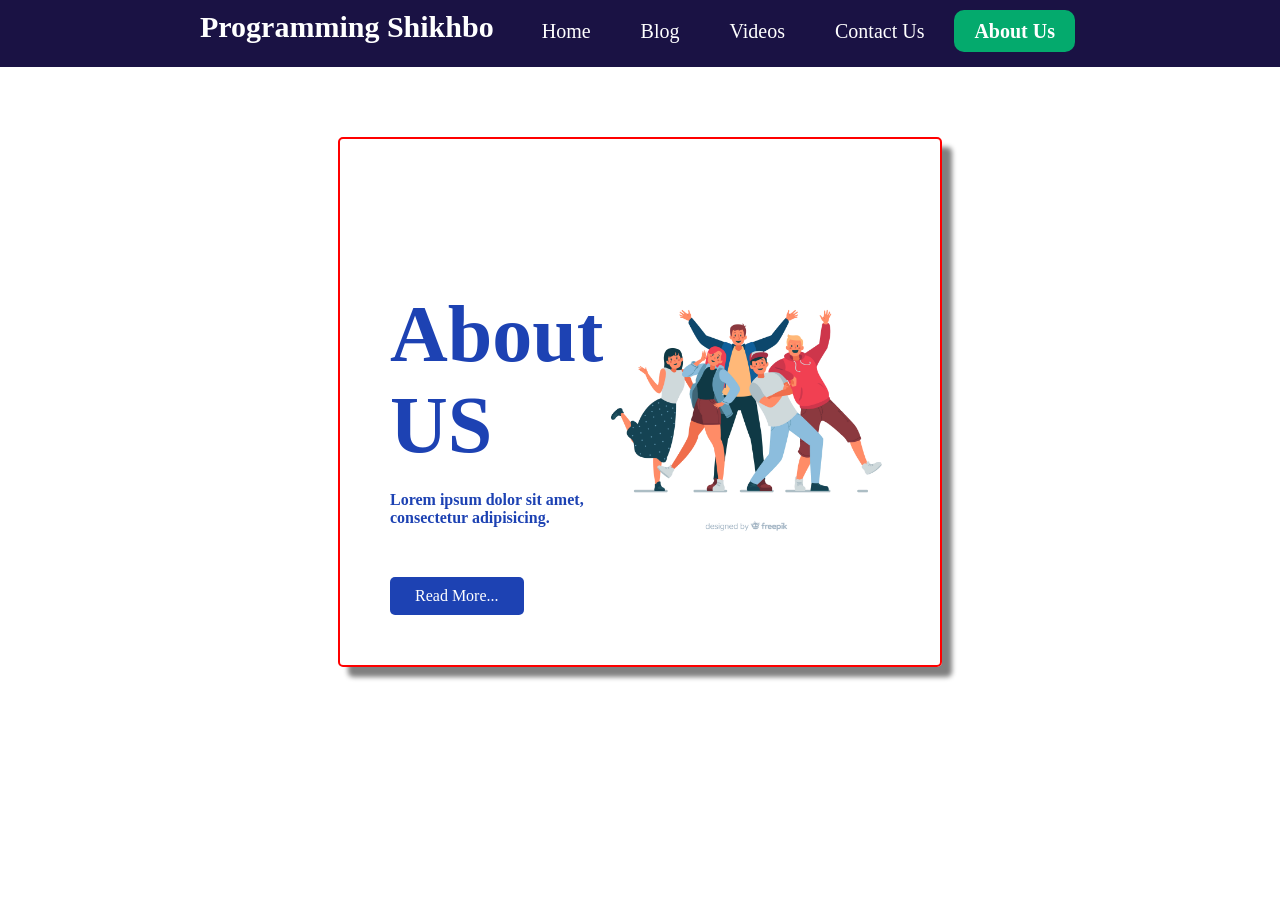
<file: extra_pages/about.html>
<!DOCTYPE html>
<html lang="en">
<head>
    <meta charset="UTF-8">
    <meta name="viewport" content="width=device-width, initial-scale=1.0">
    <title>About Page</title>
   <link rel="stylesheet" href="about.css">
</head>
<body>
    <!-- navigation bar starts here -->
     
    <nav class="navbar">
        <div>
            <h2>Programming Shikhbo</h2>
        </div>
        <ul>
            <li><a href="../index.html" class="nav-link" >Home</a></li>
            <li><a href="blog.html" class="nav-link" >Blog</a></li>
            <li><a href="videos.html" class="nav-link" >Videos</a></li>
            <li><a href="contact.html" class="nav-link" >Contact Us</a></li>
            <li><a href="about.html" class="nav-link" >About Us</a></li>

        </ul>
    </nav>

    <!-- navigation bar ends here -->
    <div id="about-section">
        <div class="about-text-div">
            <h2>About <br> US</h2>
            <p>Lorem ipsum dolor sit amet, consectetur adipisicing.</p>
            <a href="read-more.html">Read More...</a>
        </div>
        <div class="about-img-div">
            <img src="../images/about.jpg" alt="">
        </div>
    </div>

    <!-- js file link -->
     <script src="../custom.js"></script>
</body>
</html>
</file>
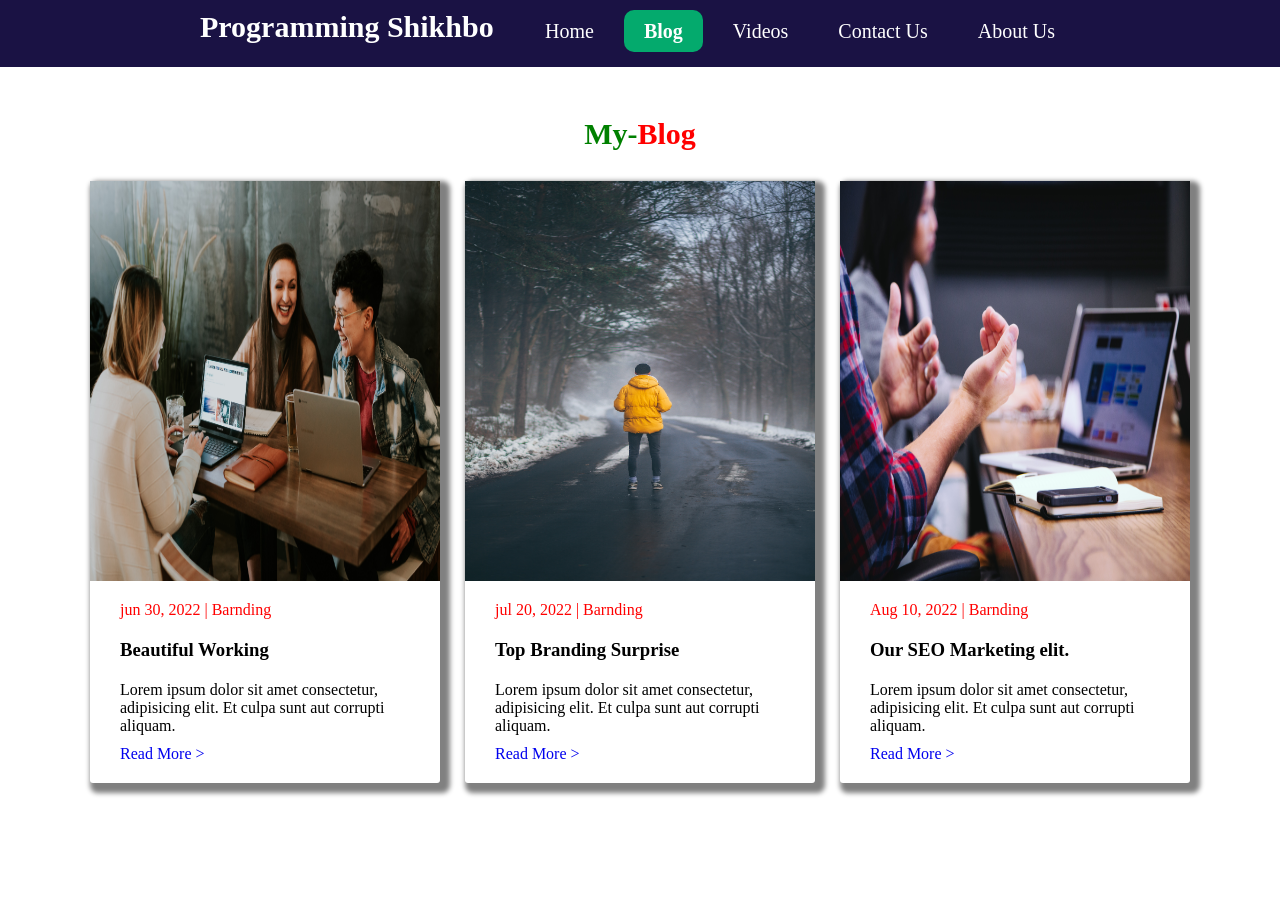
<file: extra_pages/blog.html>
<!DOCTYPE html>
<html lang="en">

<head>
    <meta charset="UTF-8">
    <meta name="viewport" content="width=device-width, initial-scale=1.0">
    <title>Multipe Page website</title>
    <!-- CSS file link here -->
    <link rel="stylesheet" href="blog.css">
</head>

<body>

    <!-- navbar starts from here  -->
    <nav class="navbar">
        <div>
            <h2>Programming Shikhbo</h2>
        </div>
        <ul>
            <li><a href="../index.html" class="nav-link">Home</a></li>
            <li><a href="blog.html" class="nav-link">Blog</a></li>
            <li><a href="videos.html" class="nav-link">Videos</a></li>
            <li><a href="contact.html" class="nav-link">Contact Us</a></li>
            <li><a href="about.html" class="nav-link">About Us</a></li>
        </ul>
    </nav>
    <!-- navbar ends here -->
    <article>

        <div id="article-container">
            <h2 class="article-title">My-<span>Blog</span></h2>
            <div class="blog-parent">
                <div class="single-blog">
                    <div class="single-img-div">
                        <img src="../images/blog-1.jpg" alt="blog-1 image">
                    </div>
                    <div class="single-text-div">
                        <span>jun 30, 2022 | Barnding</span>
                        <h3>Beautiful Working</h3>
                        <p>Lorem ipsum dolor sit amet consectetur, adipisicing elit. Et culpa sunt aut corrupti aliquam.
                        </p>
                        <a href="#">Read More ></a>
                    </div>
                </div>
                <div class="single-blog">
                    <div class="single-img-div">
                        <img src="../images/blog-2.jpg" alt="blog-2 image">
                    </div>
                    <div class="single-text-div">
                        <span>jul 20, 2022 | Barnding</span>
                        <h3>Top Branding Surprise</h3>
                        <p>Lorem ipsum dolor sit amet consectetur, adipisicing elit. Et culpa sunt aut corrupti aliquam.
                        </p>
                        <a href="#">Read More ></a>
                    </div>
                </div>

                <div class="single-blog">
                    <div class="single-img-div">
                        <img src="../images/blog-3.jpg" alt="blog-3 image">
                    </div>
                    <div class="single-text-div">
                        <span>Aug 10, 2022 | Barnding</span>
                        <h3>Our SEO Marketing elit.</h3>
                        <p>Lorem ipsum dolor sit amet consectetur, adipisicing elit. Et culpa sunt aut corrupti aliquam.
                        </p>
                        <a href="#">Read More ></a>
                    </div>
                </div>

            </div>
        </div>
    </article>

    <!-- js file link -->
    <script src="../custom.js"></script>
</body>

</html>
</file>
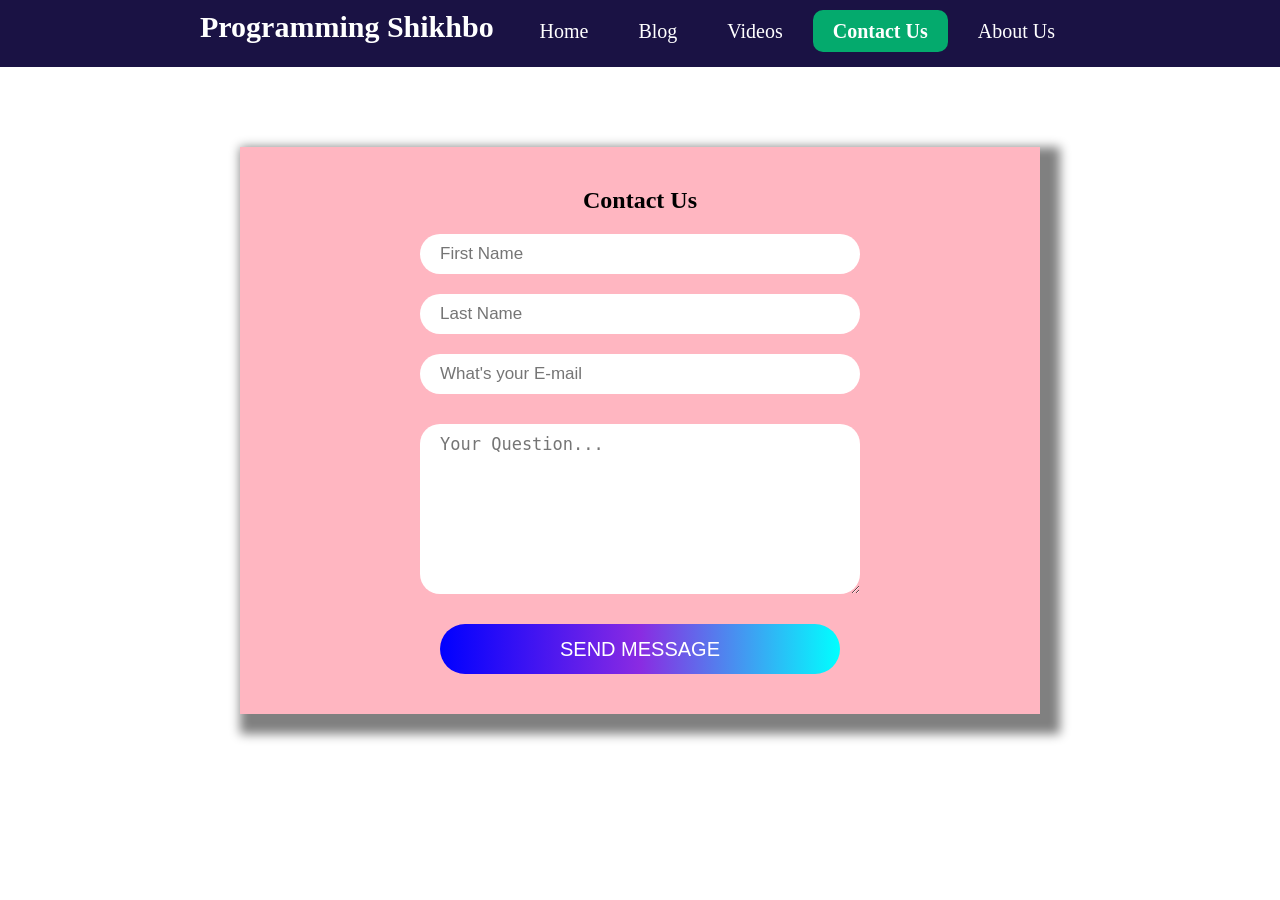
<file: extra_pages/contact.html>
<!DOCTYPE html>
<html lang="en">

<head>
    <meta charset="UTF-8">
    <meta name="viewport" content="width=device-width, initial-scale=1.0">
    <title>Contact Form</title>
    <!-- css file link -->
    <link rel="stylesheet" href="contact.css">
</head>

<body>
    <!-- navigation bar starts here -->
    <nav class="navbar">
        <div>
            <h2>Programming Shikhbo</h2>
        </div>
        <ul>
            <li><a href="../index.html" class="nav-link">Home</a></li>
            <li><a href="blog.html" class="nav-link">Blog</a></li>
            <li><a href="videos.html" class="nav-link">Videos</a></li>
            <li><a href="contact.html" class="nav-link">Contact Us</a></li>
            <li><a href="about.html" class="nav-link">About Us</a></li>

        </ul>
    </nav>


    <!-- navigation bar ends here -->
    <form>
        <h2>Contact Us</h2>
        <div id="name-email-parent">
            <input type="text" name="" placeholder="First Name" required>
            <input type="text" name="" placeholder="Last Name" required>
            <input type="email" name="" placeholder="What's your E-mail" required>
        </div>
        <textarea name="" placeholder="Your Question..." required></textarea>
        <input class="form-submit-btn" type="submit" value="Send Message">
    </form>

    <!-- js file link -->
    <script src="../custom.js"></script>
</body>

</html>
</file>
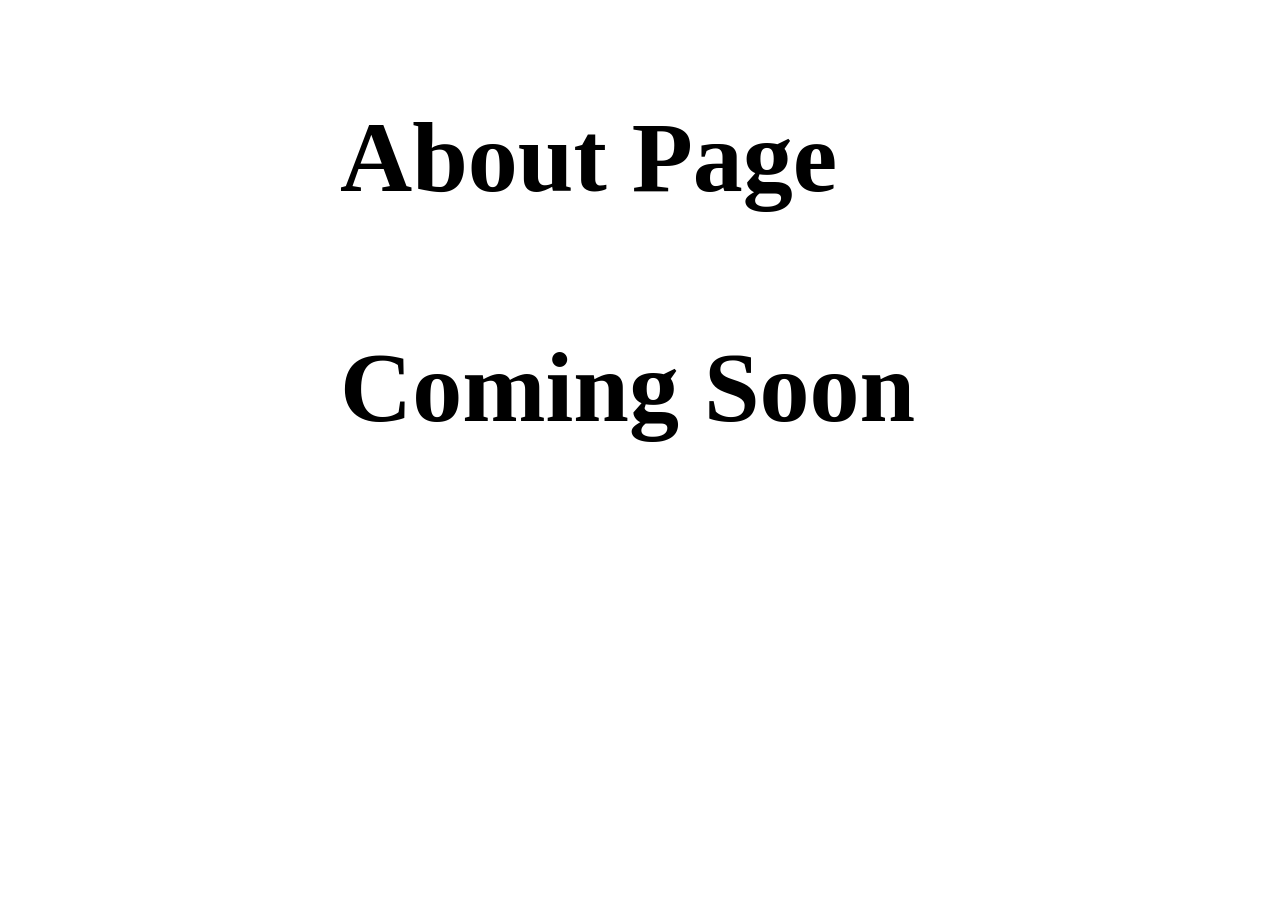
<file: extra_pages/read-more.html>
<!DOCTYPE html>
<html lang="en">
<head>
    <meta charset="UTF-8">
    <meta name="viewport" content="width=device-width, initial-scale=1.0">
    <title>Read More Page</title>
</head>
<body>
    <div style="width: 600px; margin: 100px auto; font-size: 50px;">
        <h1>About Page <br><br>Coming Soon</h1>
    </div>
</body>
</html>
</file>
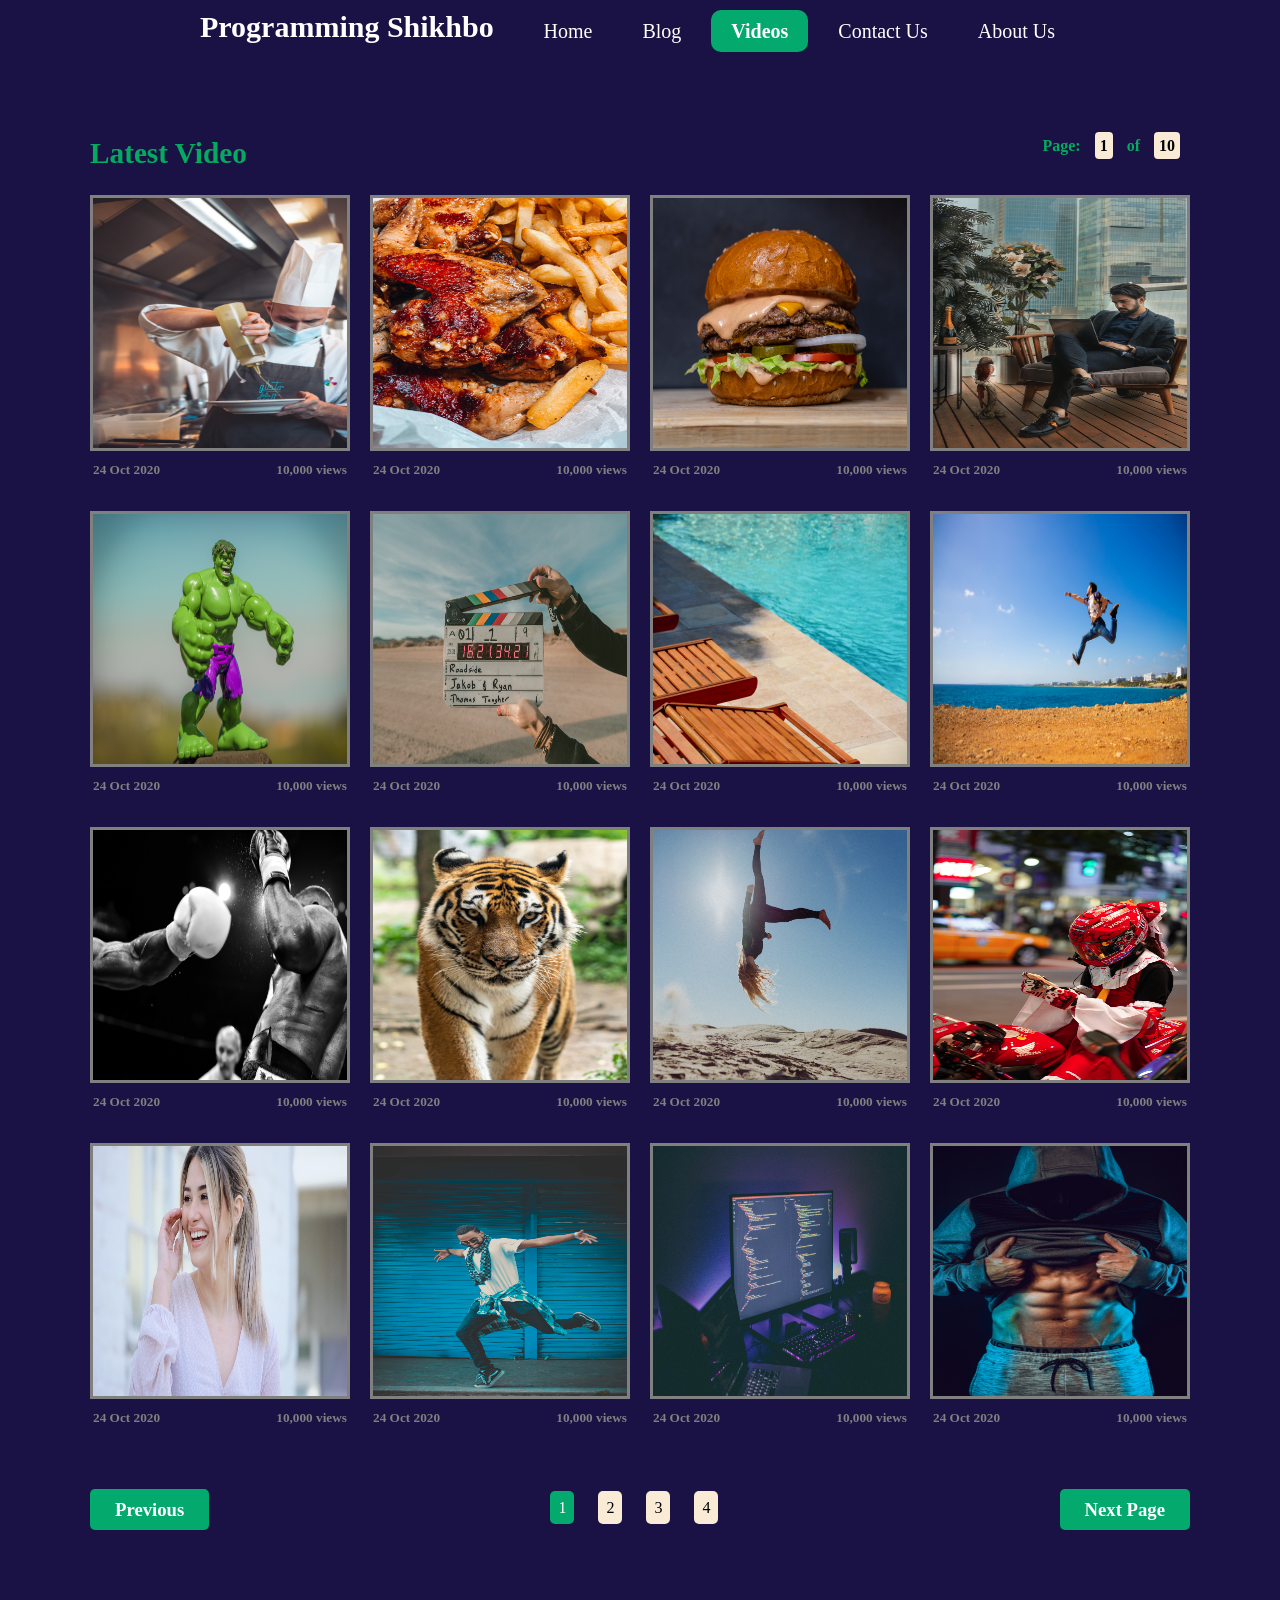
<file: extra_pages/videos.html>
<!DOCTYPE html>
<html lang="en">

<head>
    <meta charset="UTF-8">
    <meta name="viewport" content="width=device-width, initial-scale=1.0">
    <title>Multiple Page Website</title>
    <!-- css file link  -->
    <link rel="stylesheet" href="videos.css">

</head>

<body>
    <!-- navigation bar code starts here -->
    <nav class="navbar">
        <div>
            <h2>Programming Shikhbo</h2>
        </div>
        <ul>
            <li><a href="../index.html" class="nav-link">Home</a></li>
            <li><a href="blog.html" class="nav-link">Blog</a></li>
            <li><a href="videos.html" class="nav-link">Videos</a></li>
            <li><a href="contact.html" class="nav-link">Contact Us</a></li>
            <li><a href="about.html" class="nav-link">About Us</a></li>

        </ul>
    </nav>
    <!-- navigation bar code ends here -->
    <main>
        <div id="main-section">
            <div id="latest-video-parent">
                <div class="latest-video-text">
                    <h3>Latest Video</h3>
                </div>
                <div class="latest-pages">
                    <h4>Page: <span>1</span> of <span>10</span></h4>
                </div>
            </div>
            <div id="single-items-parent">

                <div class="single-items">
                    <img src="../images/01.jpg" alt="">
                    <div>
                        <h5>24 Oct 2020</h5>
                        <h5>10,000 views</h5>
                    </div>
                </div>

                <div class="single-items">
                    <img src="../images/02.jpg" alt="">
                    <div>
                        <h5>24 Oct 2020</h5>
                        <h5>10,000 views</h5>
                    </div>
                </div>
                <div class="single-items">
                    <img src="../images/03.jpg" alt="">
                    <div>
                        <h5>24 Oct 2020</h5>
                        <h5>10,000 views</h5>
                    </div>
                </div>
                <div class="single-items">
                    <img src="../images/04.jpg" alt="">
                    <div>
                        <h5>24 Oct 2020</h5>
                        <h5>10,000 views</h5>
                    </div>
                </div>
                <div class="single-items">
                    <img src="../images/05.jpg" alt="">
                    <div>
                        <h5>24 Oct 2020</h5>
                        <h5>10,000 views</h5>
                    </div>
                </div>
                <div class="single-items">
                    <img src="../images/06.jpg" alt="">
                    <div>
                        <h5>24 Oct 2020</h5>
                        <h5>10,000 views</h5>
                    </div>
                </div>
                <div class="single-items">
                    <img src="../images/07.jpg" alt="">
                    <div>
                        <h5>24 Oct 2020</h5>
                        <h5>10,000 views</h5>
                    </div>
                </div>
                <div class="single-items">
                    <img src="../images/08.jpg" alt="">
                    <div>
                        <h5>24 Oct 2020</h5>
                        <h5>10,000 views</h5>
                    </div>
                </div>
                <div class="single-items">
                    <img src="../images/09.jpg" alt="">
                    <div>
                        <h5>24 Oct 2020</h5>
                        <h5>10,000 views</h5>
                    </div>
                </div>
                <div class="single-items">
                    <img src="../images/10.jpg" alt="">
                    <div>
                        <h5>24 Oct 2020</h5>
                        <h5>10,000 views</h5>
                    </div>
                </div>
                <div class="single-items">
                    <img src="../images/11.jpg" alt="">
                    <div>
                        <h5>24 Oct 2020</h5>
                        <h5>10,000 views</h5>
                    </div>
                </div>
                <div class="single-items">
                    <img src="../images/12.jpg" alt="">
                    <div>
                        <h5>24 Oct 2020</h5>
                        <h5>10,000 views</h5>
                    </div>
                </div>
                <div class="single-items">
                    <img src="../images/13.jpg" alt="">
                    <div>
                        <h5>24 Oct 2020</h5>
                        <h5>10,000 views</h5>
                    </div>
                </div>
                <div class="single-items">
                    <img src="../images/14.jpg" alt="">
                    <div>
                        <h5>24 Oct 2020</h5>
                        <h5>10,000 views</h5>
                    </div>
                </div>
                <div class="single-items">
                    <img src="../images/15.jpg" alt="">
                    <div>
                        <h5>24 Oct 2020</h5>
                        <h5>10,000 views</h5>
                    </div>
                </div>
                <div class="single-items">
                    <img src="../images/16.jpg" alt="">
                    <div>
                        <h5>24 Oct 2020</h5>
                        <h5>10,000 views</h5>
                    </div>
                </div>
            </div>
            <div id="previous-next-parent">
                <h3><a href="#"> <i class="fa-solid fa-angle-left"></i>Previous</a></h3>
                <div>
                    <a href="#">1</a>
                    <a href="#">2</a>
                    <a href="#">3</a>
                    <a href="#">4</a>
                </div>
                <h3><a href="#">Next Page<i class="fa-solid fa-angle-right"></i> </a></h3>

            </div>
        </div>
    </main>

    <!-- Js file link -->
    <script src="../custom.js"></script>
</body>

</html>
</file>
<file: extra_pages/about.css>
*{
    margin: 0;
    padding: 0;
}
/* navigation code starts here */

nav {
    display: flex;
    justify-content: space-between;
    background-color: #1a1244;
    padding: 10px 200px;
    border-bottom: 4px solid #1A1244;
    position: sticky;
    top: 0;
}

nav ul {
    display: flex;
}

nav ul li {
    list-style: none;
    margin: 10px 5px;
}

nav ul li a {
    text-decoration: none;
    color: white;
    font-width: bold;
    font-size: 20px;
    padding: 10px 20px;
    transition: 0.5s;
}

nav ul li a:hover {
    background-color: black;
    color: red;
    border-radius: 5px;
}

nav div {
    color: white;
    font-size: 20px;
}


.navbar li a.active{
/*  আপনার পছন্দের অ্যাক্টিভ কালার */
    background-color: #04AA6D; 
    color: white;
    font-weight: bold;
    border-radius: 10px;
}


/* navigation code ends here */
#about-section{
    display: flex;
    align-items: center;
    width: 500px;
    border: 2px solid red;
    margin: auto;
    margin-top: 70px;
    padding: 50px;
    box-shadow: 10px 10px 5px grey;
    border-radius: 5px;
    justify-content: space-between;
}
.about-img-div{
    width: 500px;
}
.about-img-div img{
    width: 100%;
}
.about-text-div h2{
    font-size: 80px;
    color: #1d42b3;
    margin-bottom: 20px;
    margin-top: 100px;
}
.about-text-div a{
    text-decoration: none;
    background-color: #1d42b3;
    color: white;
    padding: 10px 25px;
    border-radius: 5px;
    display: inline-block;
    margin-top: 50px;
}
.about-text-div p{
    color: #1d42b3;
    font-weight: bold;
}
</file>
<file: extra_pages/blog.css>
*{
    margin: 0;
    padding: 0;
}
/* navigation css code */

nav {
    display: flex;
    justify-content: space-between;
    background-color: #1a1244;
    padding: 10px 200px;
    border-bottom: 4px solid #1A1244;
    position: sticky;
    top: 0;
}

nav ul {
    display: flex;
}

nav ul li {
    list-style: none;
    margin: 10px 5px;
}

nav ul li a {
    text-decoration: none;
    color: white;
    font-width: bold;
    font-size: 20px;
    padding: 10px 20px;
    transition: 0.5s;
}

nav ul li a:hover {
    background-color: black;
    color: red;
    border-radius: 5px;
}

nav div {
    color: white;
    font-size: 20px;
}

/* navigation css code finsh */
#article-container{
    width: 1100px;
    margin: 0 auto;
}

.blog-parent{
    display: grid;
    grid-template-columns: repeat(3, 1fr);
    gap: 25px;
    margin-bottom: 100px;
}
.single-img-div{
    height: 400px;
}
.single-img-div img{
    height: 100%;
    width: 100%;
}
.article-title{
    color: green;
    font-size: 30px;
    display: flex;
    justify-content: center;
    margin-top: 50px;
    font-weight: bold;
    margin-bottom: 30px;
}
.article-title span{
    color: red;
}
.single-blog{
    box-shadow: 5px 5px 5px 5px gray;
    border-radius: 3px;
}
.single-text-div{
    padding: 20px 30px;
}
.single-text-div span{
    color: red;
}
.single-text-div h3{
    margin: 20px 0;
}
.single-text-div a{
    text-decoration: none;
    display: inline-block;
    margin-top: 10px;
}


.navbar li a.active{
/*  আপনার পছন্দের অ্যাক্টিভ কালার */
    background-color: #04AA6D; 
    color: white;
    font-weight: bold;
    border-radius: 10px;
}
</file>
<file: extra_pages/contact.css>
*{
    margin: 0;
    padding: 0;
}
/* navigation bar code starts from here */

nav {
    display: flex;
    justify-content: space-between;
    background-color: #1a1244;
    padding: 10px 200px;
    border-bottom: 4px solid #1A1244;
    position: sticky;
    top: 0;
}

nav ul {
    display: flex;
}

nav ul li {
    list-style: none;
    margin: 10px 5px;
}

nav ul li a {
    text-decoration: none;
    color: white;
    font-width: bold;
    font-size: 20px;
    padding: 10px 20px;
    transition: 0.5s;
}

nav ul li a:hover {
    background-color: black;
    color: red;
    border-radius: 5px;
}

nav div {
    color: white;
    font-size: 20px;
}


.navbar li a.active{
/*  আপনার পছন্দের অ্যাক্টিভ কালার */
    background-color: #04AA6D; 
    color: white;
    font-weight: bold;
    border-radius: 10px;
}


/* navigation bar code ends here */
form{
    width: 800px;
    background-color: lightpink;
    margin: 80px auto;
    padding: 40px 0;
    box-shadow: 10px 10px 10px 10px gray;
}
form h2{
    display: flex;
    justify-content: center;
    margin-bottom: 20px;
}
#name-email-parent input{
    display: block;
    margin: 20px auto;
    width: 400px;
    height: 30px;
    border: none;
    padding: 5px 20px;
    font-size: 17px ;
    border-radius: 30px;
}
form textarea{
    display: block;
    margin: 30px auto;
    width: 400px;
    height: 150px;
    padding: 10px 20px;
    border-radius: 20px;
    border:none ;
    font-size: 17px;
}
.form-submit-btn{
    display: block;
    margin: auto; 
    font-size: 20px;
    padding: 10px 20px;
    width: 400px;
    height: 50px;
    border: none;
    border-radius: 30px;
    cursor: pointer;
    text-transform: uppercase;
    color: white;
    background: linear-gradient(to right, blue, blueviolet, aqua) ;
}
</file>
<file: extra_pages/videos.css>
*{
    margin: 0;
    padding: 0;
}
/* navigation bar css code starts here */

nav {
    display: flex;
    justify-content: space-between;
    background-color: #1a1244;
    padding: 10px 200px;
    border-bottom: 4px solid #1A1244;
    position: sticky;
    top: 0;
}

nav ul {
    display: flex;
}

nav ul li {
    list-style: none;
    margin: 10px 5px;
}

nav ul li a {
    text-decoration: none;
    color: white;
    font-width: bold;
    font-size: 20px;
    padding: 10px 20px;
    transition: 0.5s;
}

nav ul li a:hover {
    background-color: black;
    color: red;
    border-radius: 5px;
}

nav div {
    color: white;
    font-size: 20px;
}

.navbar li a.active{
/*  আপনার পছন্দের অ্যাক্টিভ কালার */
    background-color: #04AA6D; 
    color: white;
    font-weight: bold;
    border-radius: 10px;
}


/* navigation bar css code ends here */
main {
    background-color: #1A1244;
    padding-top: 20px;
    padding-bottom: 50px;
}

#main-section {
    width: 1100px;
    margin: 0 auto;
    padding: 50px 0;
}

#latest-video-parent {
    display: flex;
    justify-content: space-between;
}

.latest-video-text {
    font-size: 25px;
    color: #04AA60;
    font-weight: bold;

}

.latest-pages {
    color: #04AA60;

}

.latest-pages span {
    color: black;
    background-color: antiquewhite;
    border: 1px solod #8080805b;
    padding: 5px;
    border-radius: 4px;
    margin: 0 10px;
    cursor: pointer;
}
#single-items-parent{
    display: grid;
    grid-template-columns: repeat(4, 1fr);
    row-gap: 60px;
    column-gap: 20px;
    margin-top: 25px;

}
.single-items{
    height: 250px;
    border: 3px solid gray;
}
.single-items img{
    width: 100%;
    height: 100%;
    transition: 0.5s;
    cursor: pointer;
}
.single-items:hover img{
    transform: scale(1.1);
    border-radius: 20px;
}
.single-items div{
    display: flex;
    justify-content: space-between;
    color: gray;
    margin-top: 10px;
}

/* previous next page code */

#previous-next-parent{
    display:flex;
    justify-content: space-between;
    margin-top: 100px;
}
#previous-next-parent h3 a{
    background-color: #04AA6D;
    padding: 10px 25px;
    border-radius: 5px;
    transition: 0.5s;
}
#previous-next-parent h3 a:hover{
    background-color: #028354;
}
#previous-next-parent a{
    text-decoration: none;
    color: white;
}
#previous-next-parent div a{
    margin: 0 10px;
    background-color: antiquewhite;
    color: black;
    padding: 8px;
    border-radius: 5px;
    border: 1px solod #80808069;
}
#previous-next-parent div a:first-child{
    background-color: #04AA6D;
    color: white;
}
</file>
